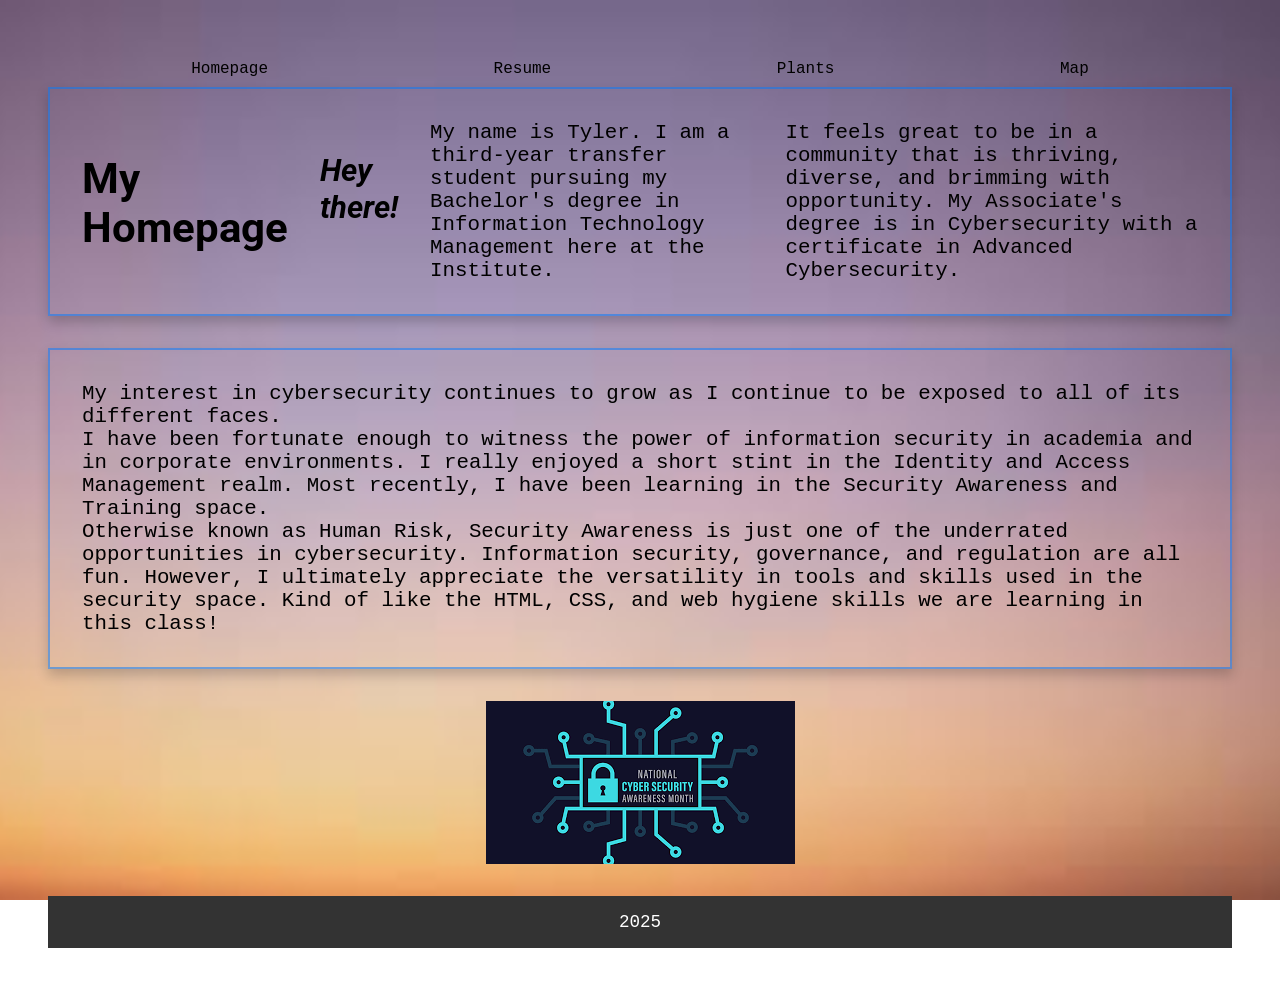
<file: index.html>
<!DOCTYPE html>
<html lang="en">
<head>
  <meta charset="utf-8">
  <title>Homepage</title>
  <meta name="viewport" content="width=device-width, initial-scale=1.0">
  <link href="https://fonts.googleapis.com/css2?family=Roboto:wght@400;700&display=swap" rel="stylesheet">
  <link rel="stylesheet" href="css/reset.css">
  <link rel="stylesheet" href="css/style.css">
  <script src="js/scripts.js" defer></script>
</head>
<body>
  <header>
    <nav>
      <ul>
        <li><a href="index.html">Homepage</a></li>
        <li><a href="resume.html">Resume</a></li>
        <li><a href="hobby.html">Plants</a></li>
        <li><a href="map.html">Map</a></li>
      </ul>
    </nav>
  </header>
  <main>
    <section id="intro">
      <h1>My Homepage</h1>
      <h2>Hey there!</h2>
      <p>My name is Tyler. I am a third-year transfer student pursuing my Bachelor's degree in Information Technology Management here at the Institute.</p>
      <p>It feels great to be in a community that is thriving, diverse, and brimming with opportunity. My Associate's degree is in Cybersecurity with a certificate in Advanced Cybersecurity.</p>
    </section>
    <div id="cybersecurity-interest">
      <p>My interest in cybersecurity continues to grow as I continue to be exposed to all of its different faces.</p>
      <p>I have been fortunate enough to witness the power of information security in academia and in corporate environments. I really enjoyed a short stint in the Identity and Access Management realm. Most recently, I have been learning in the Security Awareness and Training space.</p>
      <p>Otherwise known as Human Risk, Security Awareness is just one of the underrated opportunities in cybersecurity. Information security, governance, and regulation are all fun. However, I ultimately appreciate the versatility in tools and skills used in the security space. Kind of like the HTML, CSS, and web hygiene skills we are learning in this class!</p>
    </div>
    <div id="cybersecurity-image">
       <img src="media/img2Awareness.png" alt="National Cyber Security awareness month">
    </div>
  </main>
  <footer>
    <p>2025</p>
  </footer>
</body>
</html>
</file>
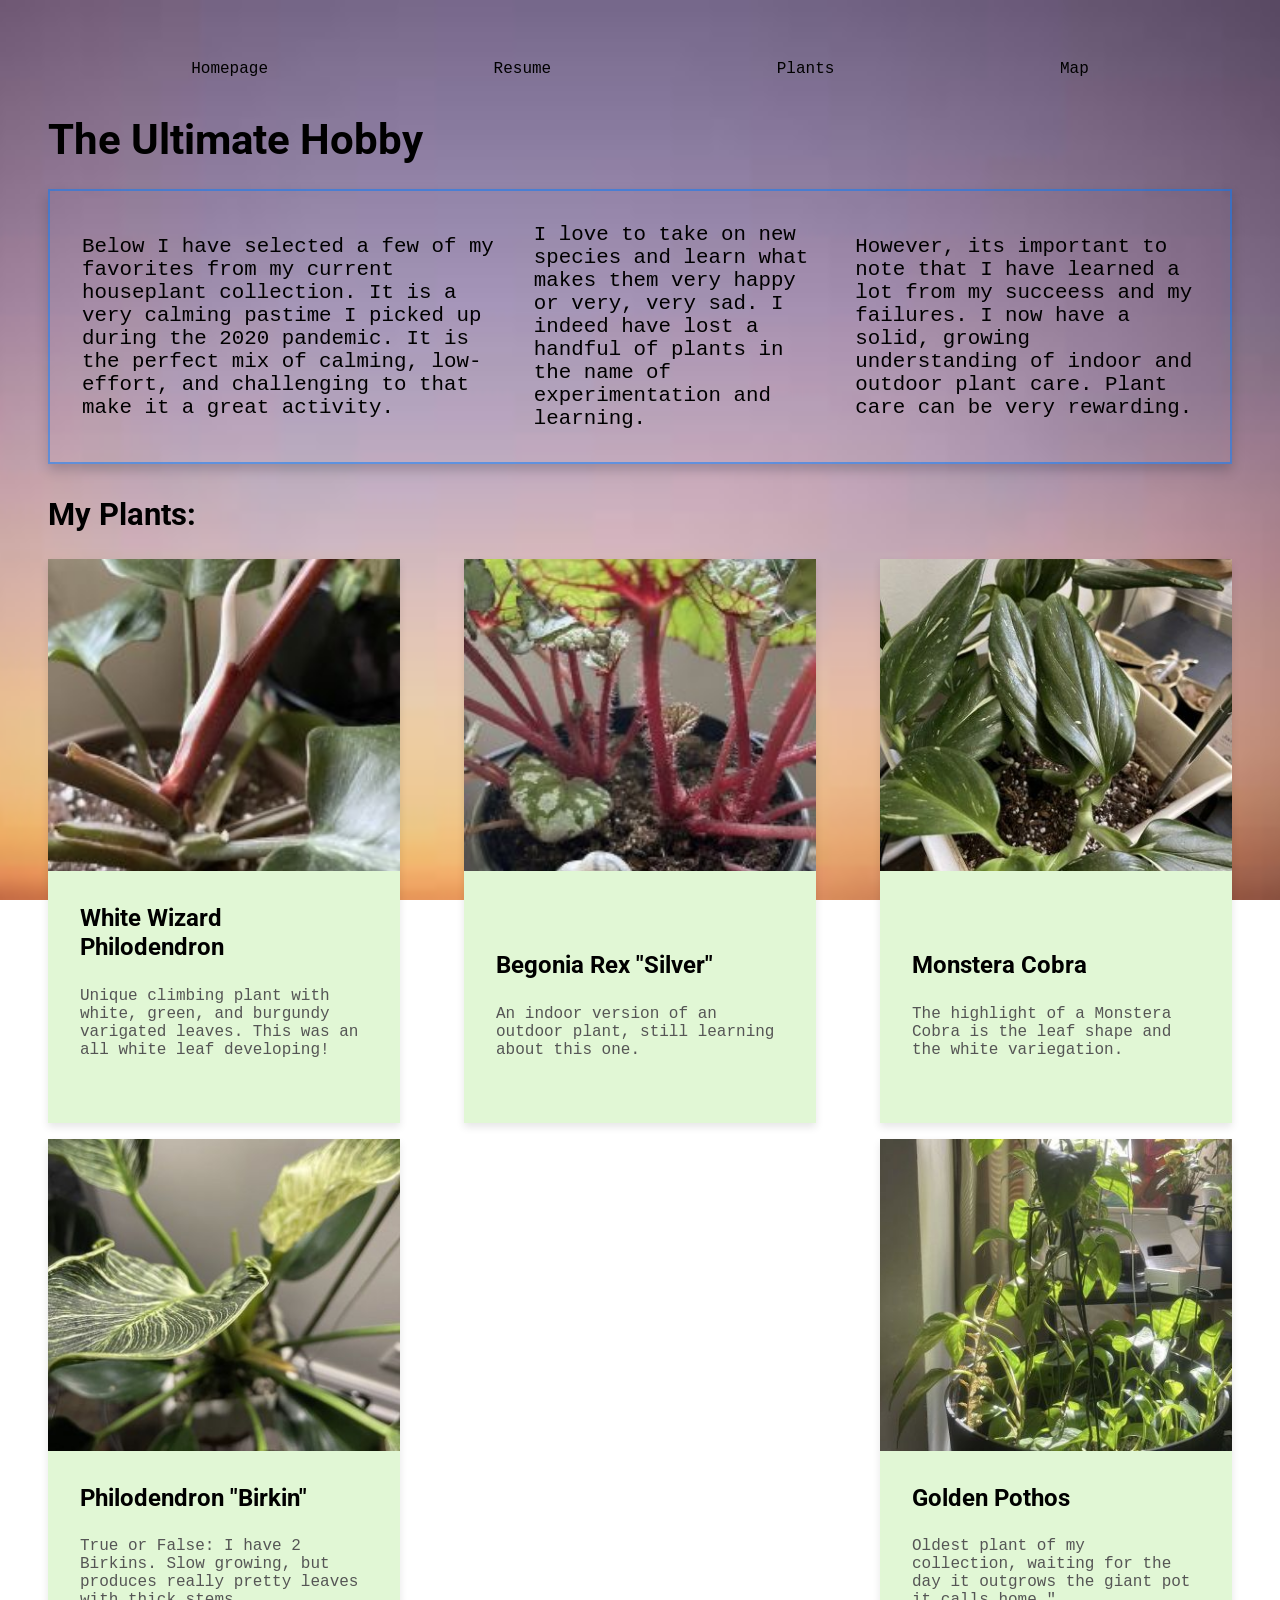
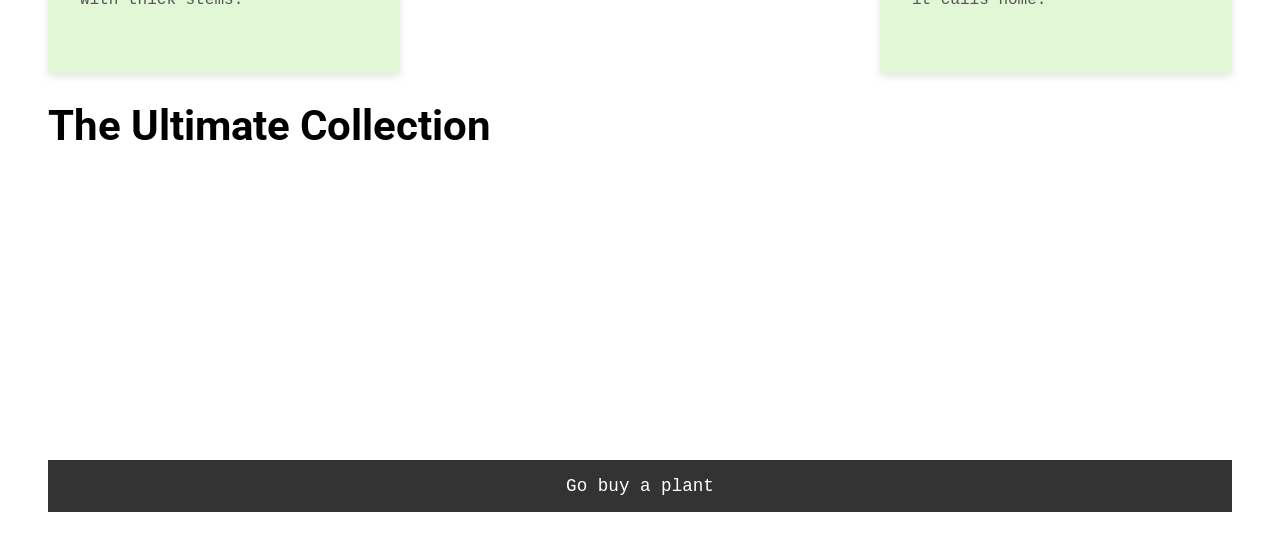
<file: hobby.html>
<!DOCTYPE html>
<html lang="en">
<head>
  <meta charset="utf-8">
  <title>Plants: The Ultimate Hobby</title>
  <link href="https://fonts.googleapis.com/css2?family=Roboto:wght@400;700&display=swap" rel="stylesheet">
  <link rel="stylesheet" href="css/reset.css">
  <link rel="stylesheet" href="css/style.css">
  <script src="js/scripts.js" defer></script>
</head>
<body class="hobby">
  <header>
    <nav>
      <ul>
        <li><a href="index.html">Homepage</a></li>
        <li><a href="resume.html">Resume</a></li>
        <li><a href="hobby.html">Plants</a></li>
        <li><a href="map.html">Map</a></li>
      </ul>
    </nav>
  </header>
  <main class="all-plants">
    <h1>The Ultimate Hobby</h1>
    <div id="intro">
      <p>Below I have selected a few of my favorites from my current houseplant collection. It is a very calming pastime I picked up during the 2020 pandemic. It is the perfect mix of calming, low-effort, and challenging to that make it a great activity.</p>
      <p>I love to take on new species and learn what makes them very happy or very, very sad. I indeed have lost a handful of plants in the name of experimentation and learning.</p>
      <p>However, its important to note that I have learned a lot from my succeess and my failures. I now have a solid, growing understanding of indoor and outdoor plant care. Plant care can be very rewarding.</p>
    </div>
    <h2>My Plants:</h2>
    <section id="image-grid">
      <div class="image-card">
        <img src="media/plant1.jpg" alt="White Wizard Philodendron Plant">
        <div class="card">
          <h3>White Wizard Philodendron</h3>
          <p>Unique climbing plant with white, green, and burgundy varigated leaves. This was an all white leaf developing!</p>
        </div>
      </div>
      <div class="image-card">
        <img src="media/plant2.jpg" alt="Begonia Plant">
        <div class="card">
          <h3>Begonia Rex "Silver"</h3>
          <p>An indoor version of an outdoor plant, still learning about this one.</p>
        </div>
      </div>
      <div class="image-card">
        <img src="media/plant3.jpg" alt="Monstera Cobra Plant">
        <div class="card">
          <h3>Monstera Cobra</h3>
          <p>The highlight of a Monstera Cobra is the leaf shape and the white variegation.</p>
        </div>
      </div>
      <div class="image-card">
        <img src="media/plant4.jpg" alt="Philodendron Birkin Plant">
        <div class="card">
          <h3>Philodendron "Birkin"</h3>
          <p>True or False: I have 2 Birkins. Slow growing, but produces really pretty leaves with thick stems.</p>
        </div>
      </div>
      <div class="image-card">
        <img src="media/plant5.jpg" alt="Golden Pothos">
        <div class="card">
          <h3>Golden Pothos</h3>
          <p>Oldest plant of my collection, waiting for the day it outgrows the giant pot it calls home."</p>
        </div>
      </div>
    </section>
    <h1>The Ultimate Collection</h1>
    <div id="video-container">
      <iframe src="https://www.youtube.com/embed/ljkEpcxWV7E" title="HOUSE &amp; GARDEN TOUR" allow="accelerometer; autoplay; clipboard-write; encrypted-media; gyroscope; picture-in-picture; web-share" allowfullscreen aria-label="YouTube video = Hourse and Garden Tour"></iframe>
    </div>
  </main>
  <footer>
    <p>Go buy a plant</p>
  </footer>
</body>
</html>
</file>
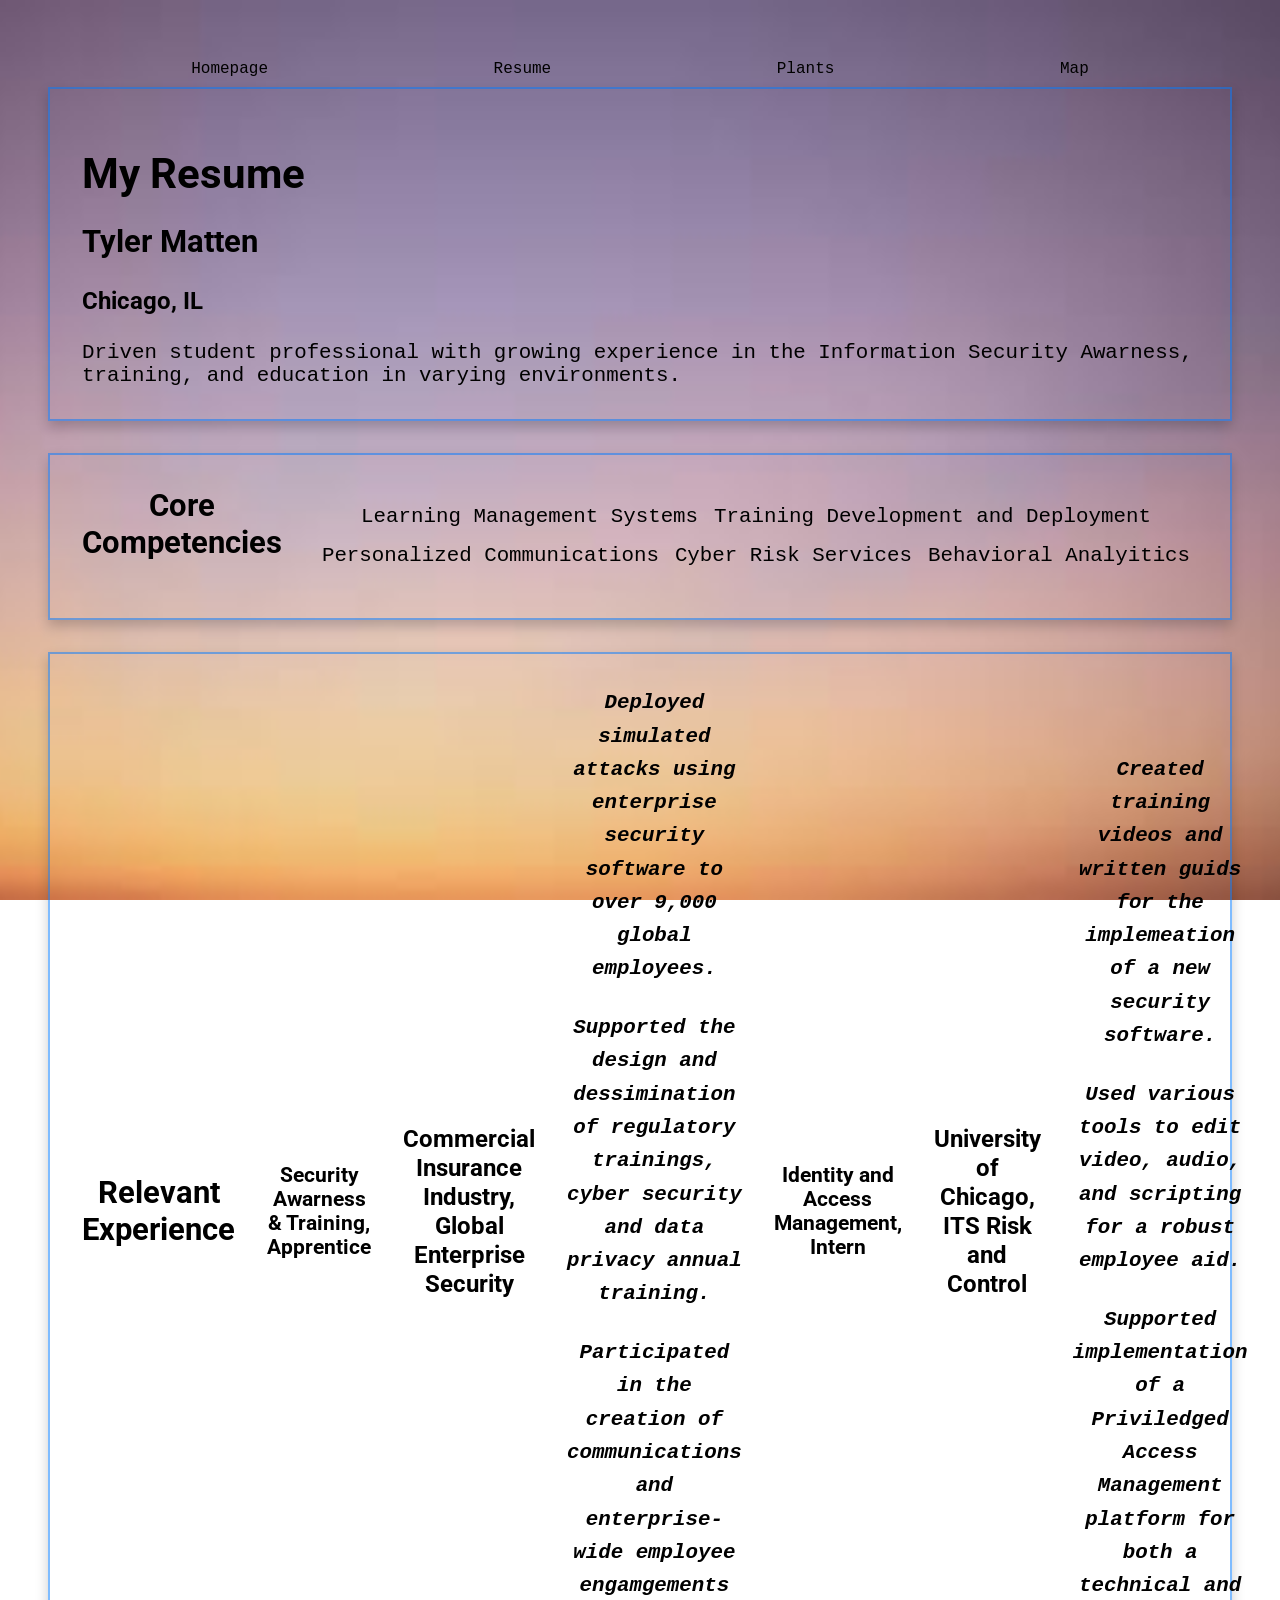
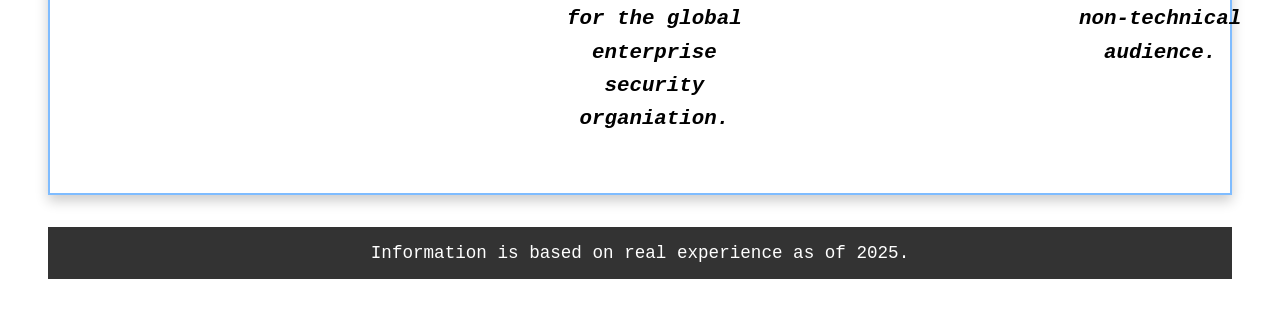
<file: resume.html>
<!DOCTYPE html>
<html lang="en">
<head>
  <meta charset="utf-8">
  <title>My Resume</title>
  <link href="https://fonts.googleapis.com/css2?family=Roboto:wght@400;700&display=swap" rel="stylesheet">
  <link rel="stylesheet" href="css/reset.css">
  <link rel="stylesheet" href="css/style.css">
  <script src="js/scripts.js" defer></script>
</head>
<body class="resume">
  <header>
    <nav>
      <ul>
        <li><a href="index.html">Homepage</a></li>
        <li><a href="resume.html">Resume</a></li>
        <li><a href="hobby.html">Plants</a></li>
        <li><a href="map.html">Map</a></li>
      </ul>
    </nav>
  </header>
  <main>
    <section id="resume-header">
      <h1>My Resume</h1>
      <h2>Tyler Matten</h2>
      <h3>Chicago, IL</h3>
      <p>Driven student professional with growing experience in the Information Security Awarness, training, and education in varying environments.</p>
    </section>
    <section id="core-competencies">
      <h2>Core Competencies</h2>
      <ul>
        <li>Learning Management Systems</li>
        <li>Training Development and Deployment</li>
        <li>Personalized Communications</li>
        <li>Cyber Risk Services</li>
        <li>Behavioral Analyitics</li>
      </ul>
    </section>
    <section id="experience-items">
      <h2>Relevant Experience</h2>
      <h4>Security Awarness & Training, Apprentice</h4>
      <h3>Commercial Insurance Industry, Global Enterprise Security</h3>
      <ul>
        <li>Deployed simulated attacks using enterprise security software to over 9,000 global employees.</li>
        <li>Supported the design and dessimination of regulatory trainings, cyber security and data privacy annual training.</li>
        <li>Participated in the creation of communications and enterprise-wide employee engamgements for the global enterprise security organiation.</li>
      </ul>
      <h4>Identity and Access Management, Intern</h4>
      <h3>University of Chicago, ITS Risk and Control</h3>
      <ul>
        <li>Created training videos and written guids for the implemeation of a new security software.</li>
        <li>Used various tools to edit video, audio, and scripting for a robust employee aid.</li>
        <li>Supported implementation of a Priviledged Access Management platform for both a technical and non-technical audience.</li>
      </ul>
    </section>
  </main>
  <footer>
    <p>Information is based on real experience as of 2025.</p>
  </footer>
</body> 
</html>
</file>
<file: css/style.css>
* {
  margin: 0;
  padding: 0;
  box-sizing: inherit;
}
nav  {
  width: 100%;
  padding: 0.5rem 0;
  text-align: center;
  box-sizing: border-box;
}
nav ul {
  list-style: none;
  display: flex;
  justify-content: center;
  padding: 0;
  margin: 0;
}
nav li {
  margin: 0 2em;
}
nav li a {
  color: black;
  text-decoration: none;
  font-size: 1rem; 
  padding: 10px 20px;
}
nav li a:hover {
  background-color: #007bff;
  color: white; 
}
body{
  display: flex;
  flex-direction: column;
  background-image: url('../media/background.jpeg');
  background-size: cover;
  background-position: center center;
  background-attachment: fixed;
  background-repeat: no-repeat;
  padding: 10%;
  font-family: "Andale Mono", "Courier New", monospace;
  font-size: 1.1rem
}
h1, h2, h3, h4 {
  font-family: 'Roboto', sans-serif;
  color: black;
  margin-bottom: 1.6rem;

}
#intro {
  border: 2px solid rgba(0, 123, 255, 0.5);
  box-shadow: 0 6px 12px rgba(0, 0, 0, 0.2);
  padding: 2rem;
  margin-bottom: 2rem;
}
#intro h1 {
  animation: float 3s ease-in-out infinite;
}
@keyframes float {
  0% {
    transform: translateY(0);
  }
  50% {
    transform: translateY(-10px);
  }
  100% {
    transform: translateY(0);
  }
}
#intro h2 {
  font-weight: bold;
  font-style: italic;
}
#cybersecurity-interest {
  border: 2px solid rgba(0, 123, 255, 0.5);
  box-shadow: 0 6px 12px rgba(0, 0, 0, 0.2);
  padding: 2rem;
  margin-bottom: 2rem;
} 
#cybersecurity-image {
  display: flex;
  justify-content: center;
  align-items: center;
  height: 80%;
  margin-bottom: 2rem;
}
#cybersecurity-image img {
  max-width: 100%;
  height: auto;
}
#resume-header {
  border: 2px solid rgba(0, 123, 255, 0.5);
  box-shadow: 0 6px 12px rgba(0, 0, 0, 0.2);
  padding: 2rem;
  margin-bottom: 2rem;
}
#core-competencies {
  border: 2px solid rgba(0, 123, 255, 0.5);
  box-shadow: 0 6px 12px rgba(0, 0, 0, 0.2);
  padding: 2rem;
  margin-bottom: 2rem;
  text-align: center;
}
#core-competencies ul {
    list-style: none;
    padding: 0;
}
#experience-items {
  border: 2px solid rgba(0, 123, 255, 0.5);
  box-shadow: 0 6px 12px rgba(0, 0, 0, 0.2);
  padding: 2rem;
  margin-bottom: 2rem;
  text-align: center;
}
#experience-items ul {
  list-style: none;
  line-height: 1.6;
}
#experience-items ul li {
  font-weight: bold;
  font-style: italic;
  margin-bottom: 1.6rem;
}
#resume-header h1 {
  animation: float 3s ease-in-out infinite;
}
@keyframes float {
  0% {
    transform: translateY(0);
  }
  50% {
    transform: translateY(-10px);
  }
  100% {
    transform: translateY(0);
  }
}
main {
  flex-grow:1;
}
footer {
  background-color: #333;
  color: white;
  text-align: center;
  padding: 1rem 0;
  position: relative;
  width: 100%;
}
footer p {
  margin: 0;
  font-size: 1rem;
}
.all-plants h1 {
  animation: float 3s ease-in-out infinite;
}
@keyframes float {
  0% {
    transform: translateY(0);
  }
  50% {
    transform: translateY(-10px);
  }
  100% {
    transform: translateY(0);
  }
}
#image-grid {
  display: flex;
  justify-content: space-between;
  flex-wrap: wrap;
  gap: 1rem;
}
.image-card {
  width: 18rem;
  background-color: #e1f7d5;
  box-shadow: 0 4px 8px rgba(0, 0, 0, 0.1);
  display: flex;
  flex-direction: column;
  justify-content: space-between;
  padding-bottom: 1rem;
}
.image-card img {
  width: 100%;
  height: 15em;
  object-fit: cover;
  display: block;
}
.card {
  padding: 1rem;
}
.card p {
  font-size: 1rem;
  color: #555;
  margin-bottom:1rem;
  word-wrap: break-word;
}
#video-container {
  display: flex;
  justify-content: center;
  width: 100%;
  align-items: center;
  margin: 20px;
  padding-bottom: 4rem;
}
iframe {
  max-width: 100%;
  height: auto;
  border: none;
}
#map {
  height: 30rem;
  width: 100%;
  margin-bottom: 2rem;
  border: 0.125rem solid #e1f7d5;
  border-radius: 0.5rem;       
}
@media (min-width: 37.5rem) {
  body {
    padding: 5rem;
    font-size: 1.2rem;
  }
  nav ul {
    justify-content: space-evenly;
  }
  .card {
    padding: 2rem;
  }
  #core-competencies ul {
    display: flex;
    flex-wrap: wrap;
    justify-content: center;
    gap: 1rem;
  }
  footer p {
    font-size: 1.1rem;
  }
}
@media (min-width: 64rem) {
  body {
    padding: 3rem;
    font-size: 1.3rem;
    max-width: 75rem;
    margin: auto;
  }
  nav li {
    margin: 0 3em;
  }
  .image-card {
    width: 22rem;
  }
  #video-container {
    padding-bottom: 6rem;
    max-width: 56.25rem;
    margin: 2rem auto;
  }
  #intro, #core-competencies, #experience-items {
    display: flex;
    align-items: center;
    justify-content: space-between;
    gap: 2rem;
  }
}
</file>
